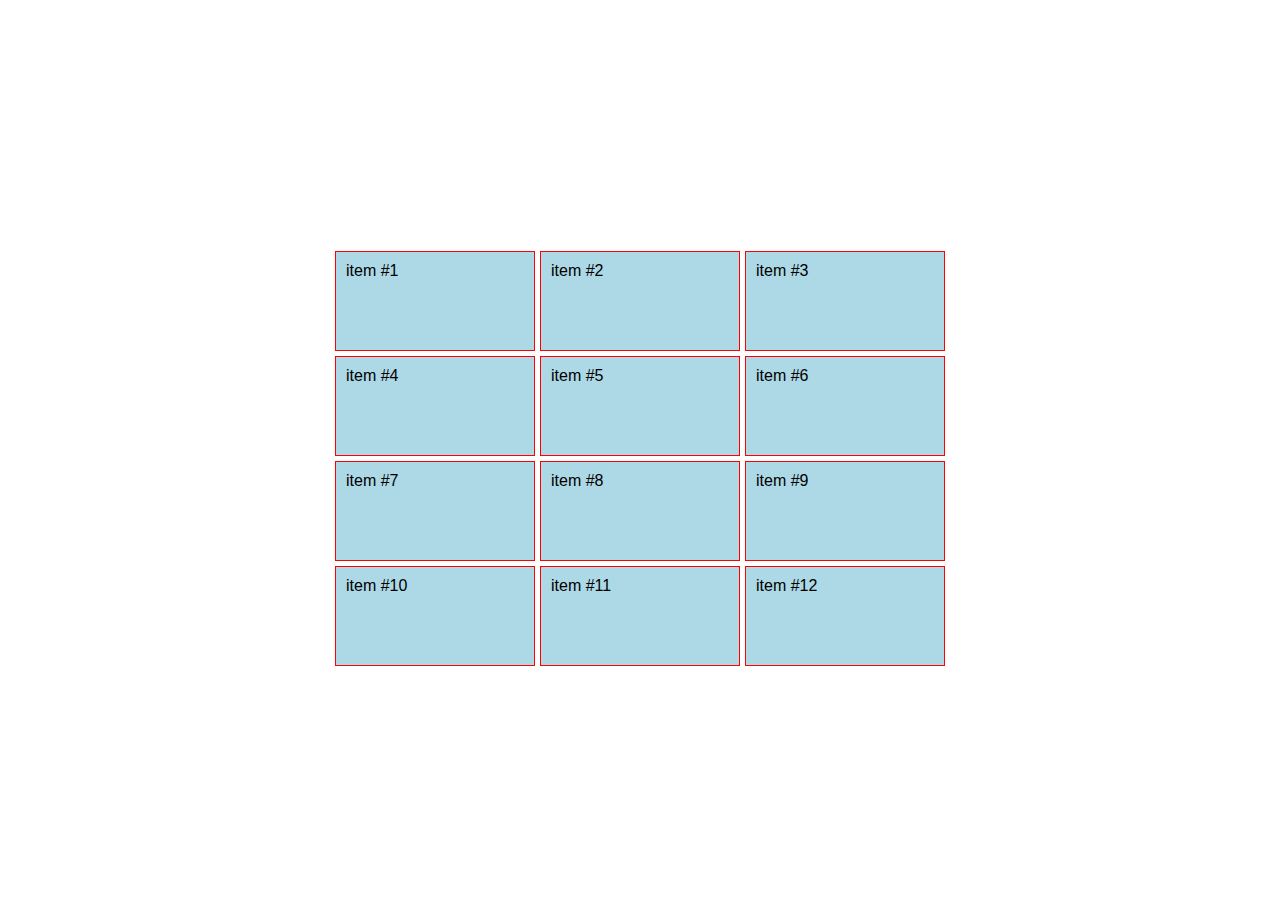
<file: alineacion-contenido/index.html>
<!DOCTYPE html>
<html lang="en">
<head>
  <meta charset="UTF-8">
  <title>Tamaño de item en filas</title>
  <style>
    body {
      font-family: Arial;
    }
    .container {
      display: grid;
      grid-gap: 5px;
      height: 100vh;
      grid-template-columns: repeat(3, 200px);
      grid-template-rows: repeat(4, 100px);

      /*justify-content | align-content: start end center stretch space-around space-between space-evenly;*/
      justify-content: center;
      align-content: center;
      /*justify-items : start end center stretch;*/
      /*justify-items: center;*/
      /*align-items: start end center stretch;*/
      /*align-items: start end center stretch;*/
      /*align-items: center;*/
    }
    .item {
      background: lightblue;
      padding: 10px;
      border: 1px solid red;
      /*margin-right: 10px;*/
      /*margin-bottom: 10px;*/
    }
    .item:nth-of-type(5) {
      /*align-self:start;
      justify-self: start;
*/    }


  </style>
</head>
<body>
  <section class="container">
    <div class="item">item #1</div>
    <div class="item">item #2</div>
    <div class="item">item #3</div>
    <div class="item">item #4</div>
    <div class="item">item #5</div>
    <div class="item">item #6</div>
    <div class="item">item #7</div>
    <div class="item">item #8</div>
    <div class="item">item #9</div>
    <div class="item">item #10</div>
    <div class="item">item #11</div>
    <div class="item">item #12</div>
  </section>
</body>
</html>
</file>
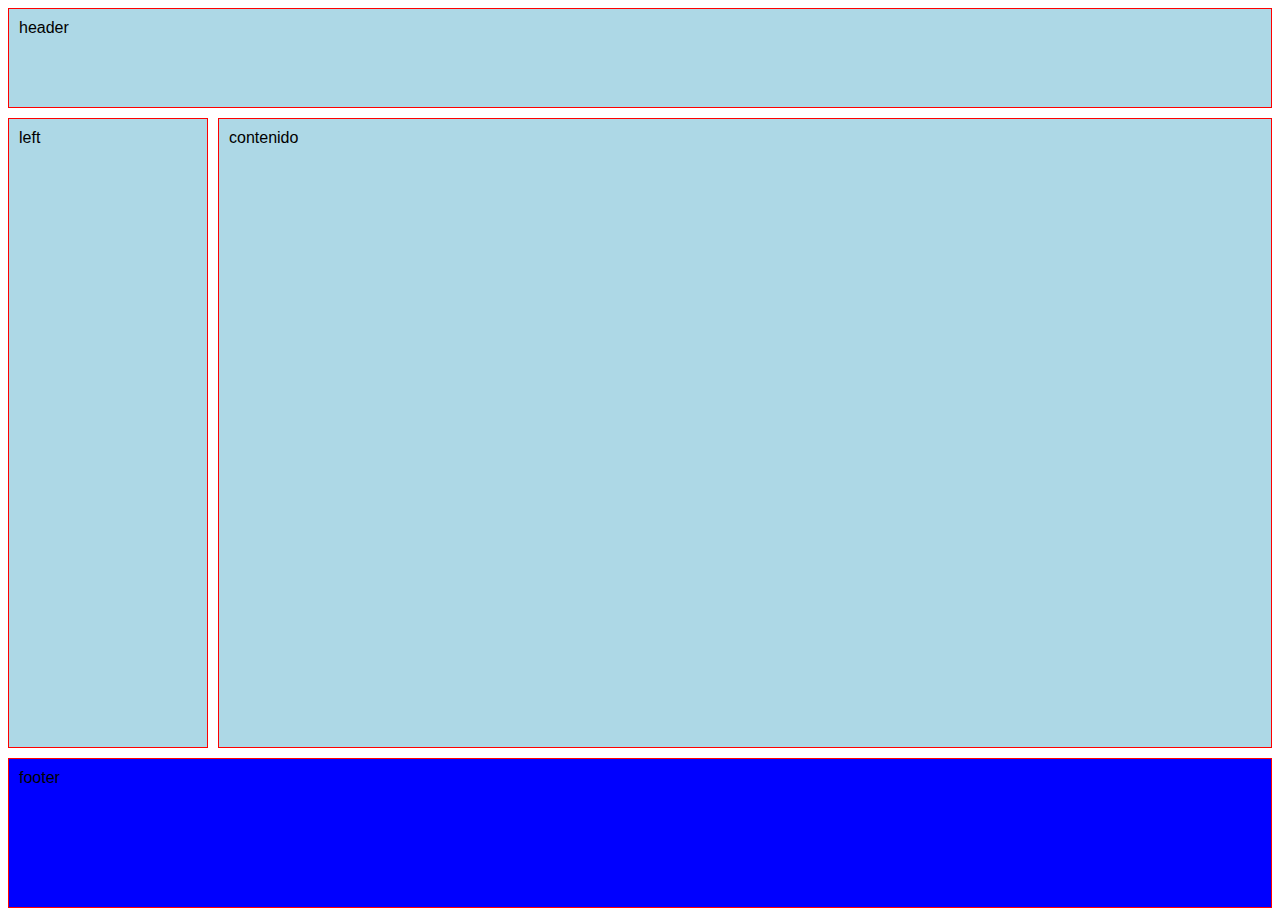
<file: areas/index.html>
<!DOCTYPE html>
<html lang="en">
<head>
  <meta charset="UTF-8">
  <title>Areas</title>
  <style>
    body {
      font-family: Arial;
    }
    .container {
      display: grid;
      /*grid-template-columns: 25% 200px 25%;*/
      /*grid-template-rows: 300px 150px;*/
      /*grid-template: filas / columnas ;*/
      /*fr*/
      /*grid-template: 300px 100px 100px / repeat(4, 1fr);*/
      /*grid-template: 300px 100px 100px / repeat(4, minmax(200px, 1fr));*/
      grid-template: 100px 1fr 150px/ 200px 1fr;
      /*grid-gap: filas columnas;*/
      grid-gap: 10px;
      height: 100vh;
      grid-template-areas: "header header"
                           "left contenido"
                           "footer footer";
    }
    .item {
      background: lightblue;
      padding: 10px;
      border: 1px solid red;
      /*margin-right: 10px;*/
      /*margin-bottom: 10px;*/
    }
    .item:nth-of-type(4) {
      background: blue;
      overflow: auto;
      /*display: subgrid;*/
      /*display: inline-grid;*/
      display: grid;
      grid-template: 50px 50px 50px / 200px 200px 200px;
    }
    .item .item {
      background: yellow;
    }
    .header {
      grid-area: header;
    }
    .left {
      grid-area: left;
    }
    .contenido {
      grid-area: contenido;

    }
    .footer {
      grid-area: footer;

    }
  </style>
</head>
<body>
  <section class="container">
    <div class="item header">header</div>
    <div class="item left">left</div>
    <div class="item contenido">contenido</div>
    <div class="item footer">footer</div>
  </section>
</body>
</html>
</file>
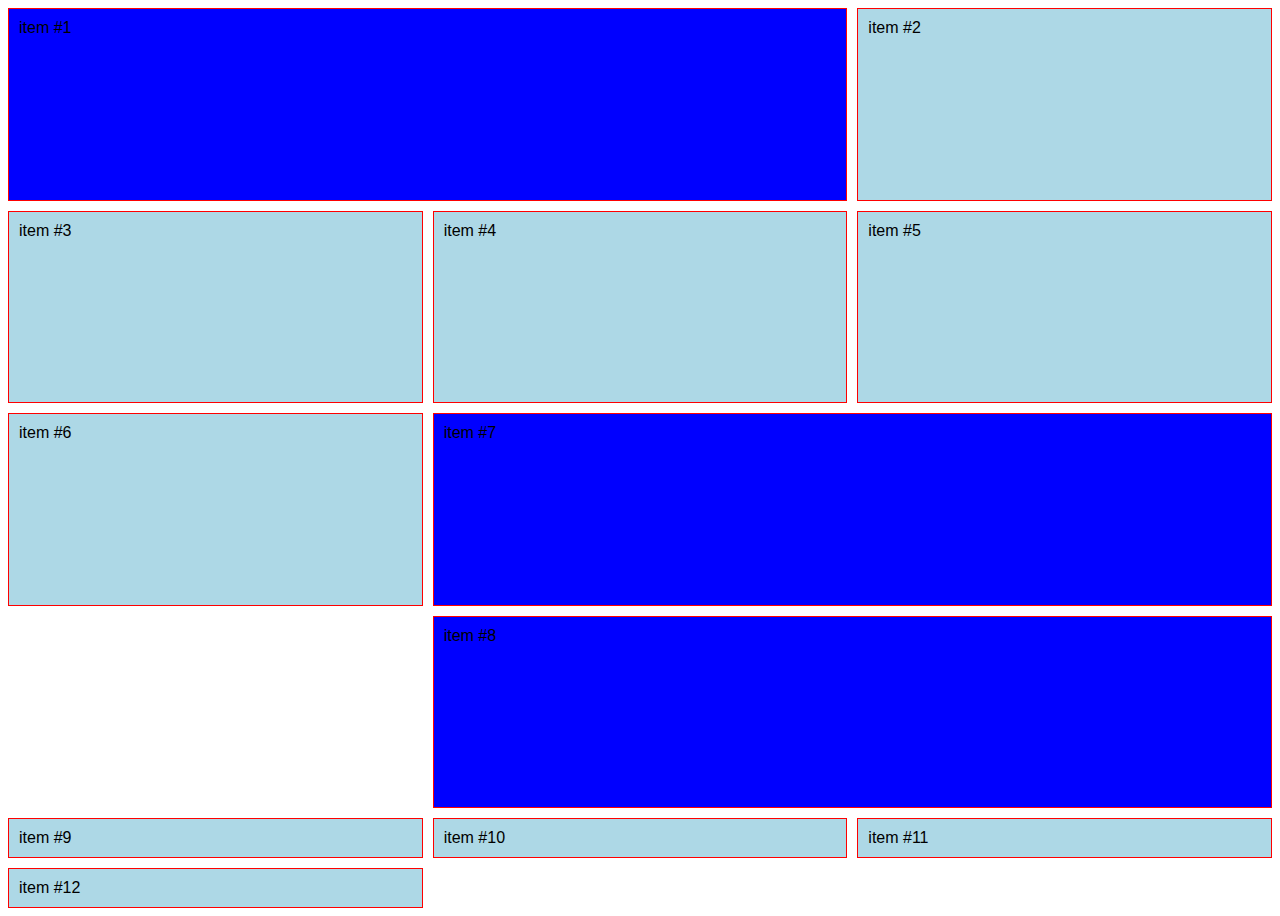
<file: column-size/index.html>
<!DOCTYPE html>
<html lang="en">
<head>
  <meta charset="UTF-8">
  <title>Tamaño de item en columnas</title>
  <style>
    body {
      font-family: Arial;
    }
    .container {
      display: grid;
      grid-template-columns: repeat(3, 1fr);
      grid-template-rows: repeat(4, 1fr);
      /*grid-template: filas / columnas ;*/
      /*fr*/
      /*grid-template: 300px 100px 100px / repeat(4, 1fr);*/
      /*grid-template: 300px 100px 100px / repeat(4, minmax(200px, 1fr));*/
      /*grid-template: 100px 1fr 150px/ 200px 1fr;*/
      /*grid-gap: filas columnas;*/
      grid-gap: 10px;
      height: 100vh;
    }
    .item {
      background: lightblue;
      padding: 10px;
      border: 1px solid red;
      /*margin-right: 10px;*/
      /*margin-bottom: 10px;*/
    }
    .item:nth-of-type(1) {
      background: blue;
      /* decimos en que linea termina, no cuantas columnas ocupa*/
      grid-column-start: 1;
      grid-column-end: 3;
    }
    .item:nth-of-type(8) {
      background: blue;
      /* decimos en que linea termina, no cuantas columnas ocupa*/
      grid-column: 2 / 4;
    }
    .item:nth-of-type(7) {
      background: blue;
      /* si no se que numero de espacios va a ocupar uso span, para que ocupen todas las columnas usar -1 */
      grid-column: 2 / span 2;
    }
  </style>
</head>
<body>
  <section class="container">
    <div class="item">item #1</div>
    <div class="item">item #2</div>
    <div class="item">item #3</div>
    <div class="item">item #4</div>
    <div class="item">item #5</div>
    <div class="item">item #6</div>
    <div class="item">item #7</div>
    <div class="item">item #8</div>
    <div class="item">item #9</div>
    <div class="item">item #10</div>
    <div class="item">item #11</div>
    <div class="item">item #12</div>
  </section>
</body>
</html>
</file>
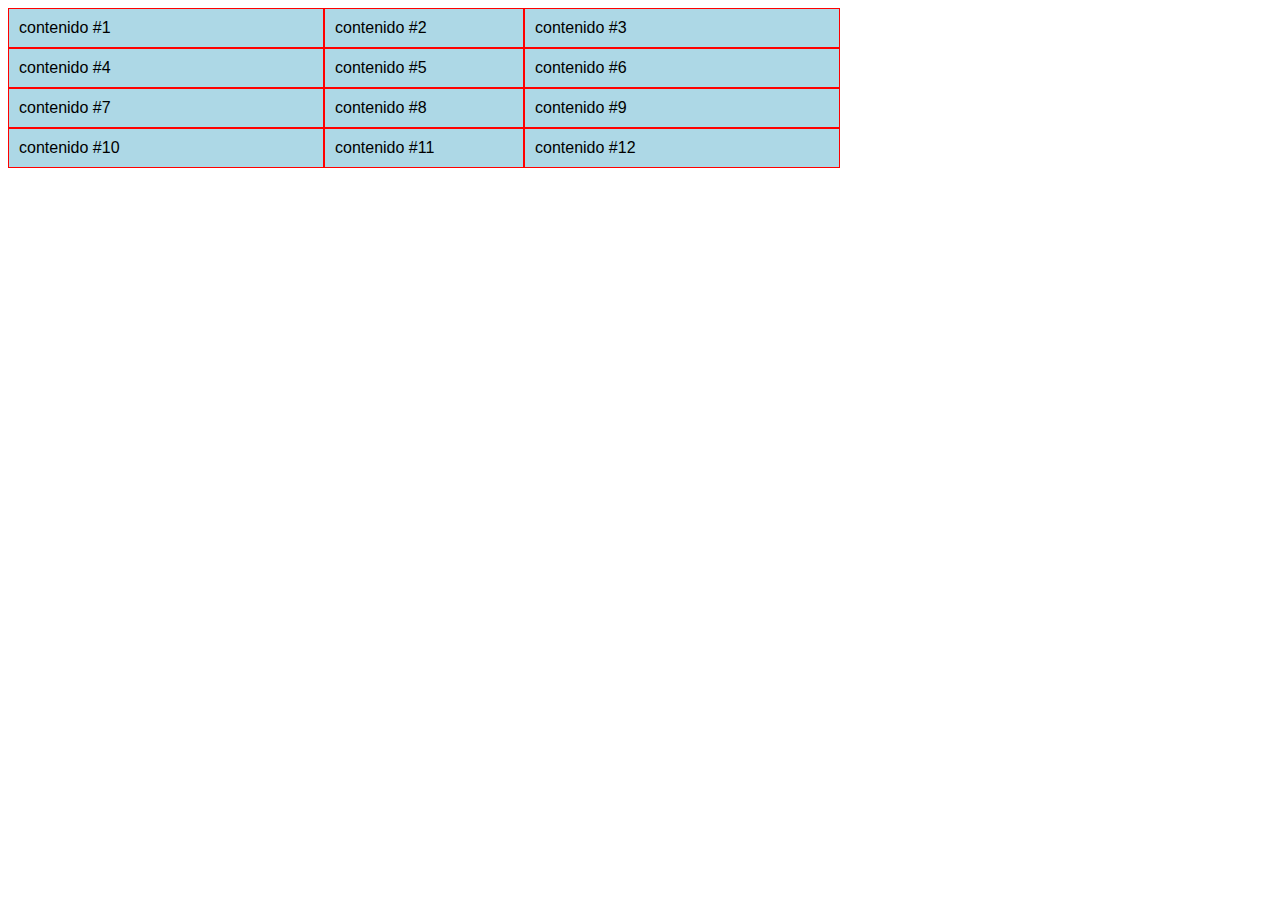
<file: columnas/index.html>
<!DOCTYPE html>
<html lang="en">
<head>
  <meta charset="UTF-8">
  <title>Columnas</title>
  <style>
    body {
      font-family: Arial;
    }
    .container {
      display: grid;
      grid-template-columns: 25% 200px 25%;
    }
    .item {
      background: lightblue;
      padding: 10px;
      border: 1px solid red;
    }
  </style>
</head>
<body>
  <section class="container">
    <div class="item">contenido #1</div>
    <div class="item">contenido #2</div>
    <div class="item">contenido #3</div>
    <div class="item">contenido #4</div>
    <div class="item">contenido #5</div>
    <div class="item">contenido #6</div>
    <div class="item">contenido #7</div>
    <div class="item">contenido #8</div>
    <div class="item">contenido #9</div>
    <div class="item">contenido #10</div>
    <div class="item">contenido #11</div>
    <div class="item">contenido #12</div>
  </section>
</body>
</html>
</file>
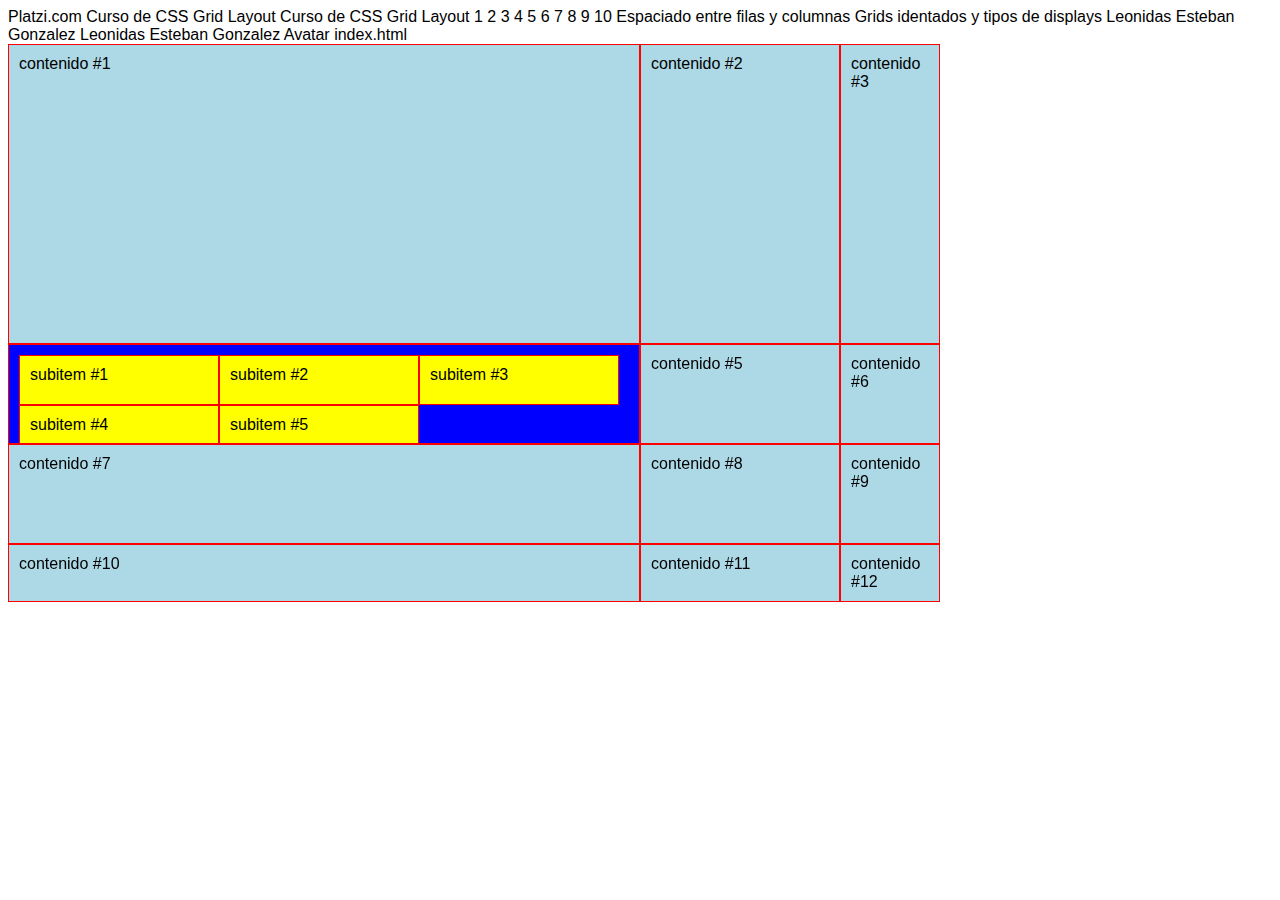
<file: displays/index.html>
Platzi.com
Curso de CSS Grid Layout
Curso de CSS Grid Layout
1
2
3
4
5
6
7
8
9
10
Espaciado entre filas y columnas
Grids identados y tipos de displays
Leonidas Esteban Gonzalez
Leonidas Esteban Gonzalez
Avatar
index.html

<!DOCTYPE html>
<html lang="en">
<head>
  <meta charset="UTF-8">
  <title>Displays</title>
  <style>
    body {
      font-family: Arial;
    }
    .container {
      display: grid;
      /*grid-template-columns: 25% 200px 25%;*/
      /*grid-template-rows: 300px 150px;*/
      /*grid-template: filas / columnas ;*/
      grid-template: 300px 100px 100px / 50% 200px 100px;
    }
    .item {
      background: lightblue;
      padding: 10px;
      border: 1px solid red;
    }
    .item:nth-of-type(4) {
      background: blue;
      overflow: auto;
      /*display: subgrid;*/
      /*display: inline-grid;*/
      display: grid;
      grid-template: 50px 50px 50px / 200px 200px 200px;
    }
    .item .item {
      background: yellow;
    }
  </style>
</head>
<body>
  <section class="container">
    <div class="item">contenido #1</div>
    <div class="item">contenido #2</div>
    <div class="item">contenido #3</div>
    <div class="item">
      <div class="item">subitem #1</div>
      <div class="item">subitem #2</div>
      <div class="item">subitem #3</div>
      <div class="item">subitem #4</div>
      <div class="item">subitem #5</div>
    </div>
    <div class="item">contenido #5</div>
    <div class="item">contenido #6</div>
    <div class="item">contenido #7</div>
    <div class="item">contenido #8</div>
    <div class="item">contenido #9</div>
    <div class="item">contenido #10</div>
    <div class="item">contenido #11</div>
    <div class="item">contenido #12</div>
  </section>
</body>
</html>
</file>
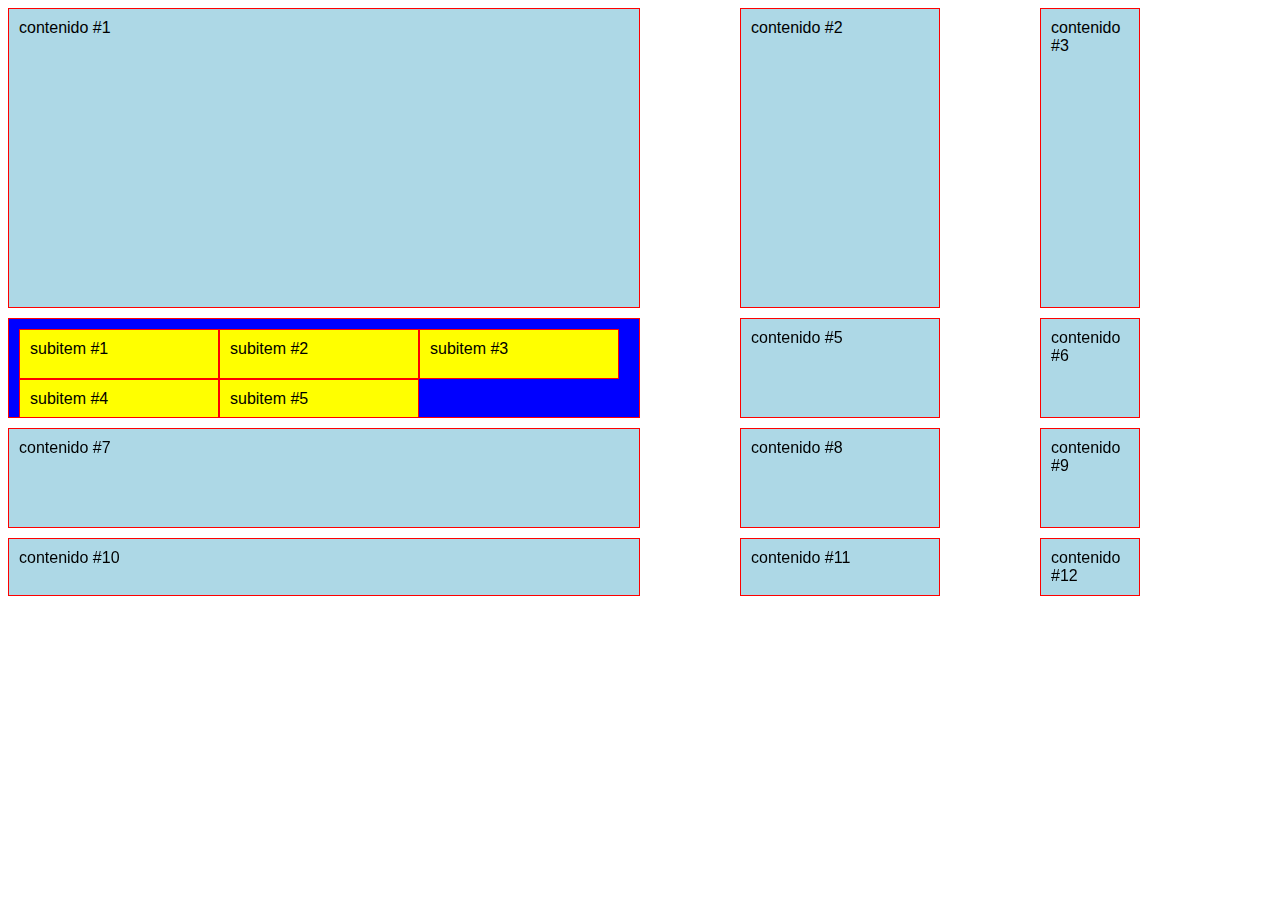
<file: espaciado/index.html>
<!DOCTYPE html>
<html lang="en">
<head>
  <meta charset="UTF-8">
  <title>Displays</title>
  <style>
    body {
      font-family: Arial;
    }
    .container {
      display: grid;
      /*grid-template-columns: 25% 200px 25%;*/
      /*grid-template-rows: 300px 150px;*/
      /*grid-template: filas / columnas ;*/
      grid-template: 300px 100px 100px / 50% 200px 100px;
      grid-column-gap: 30px;
      grid-row-gap: 50px;
      /*sintaxis resumida*/
      grid-gap: 10px 100px;
    }
    .item {
      background: lightblue;
      padding: 10px;
      border: 1px solid red;
    }
    .item:nth-of-type(4) {
      background: blue;
      overflow: auto;
      /*display: subgrid;*/
      /*display: inline-grid;*/
      display: grid;
      grid-template: 50px 50px 50px / 200px 200px 200px;
    }
    .item .item {
      background: yellow;
    }
  </style>
</head>
<body>
  <section class="container">
    <div class="item">contenido #1</div>
    <div class="item">contenido #2</div>
    <div class="item">contenido #3</div>
    <div class="item">
      <div class="item">subitem #1</div>
      <div class="item">subitem #2</div>
      <div class="item">subitem #3</div>
      <div class="item">subitem #4</div>
      <div class="item">subitem #5</div>
    </div>
    <div class="item">contenido #5</div>
    <div class="item">contenido #6</div>
    <div class="item">contenido #7</div>
    <div class="item">contenido #8</div>
    <div class="item">contenido #9</div>
    <div class="item">contenido #10</div>
    <div class="item">contenido #11</div>
    <div class="item">contenido #12</div>
  </section>
</body>
</html>
</file>
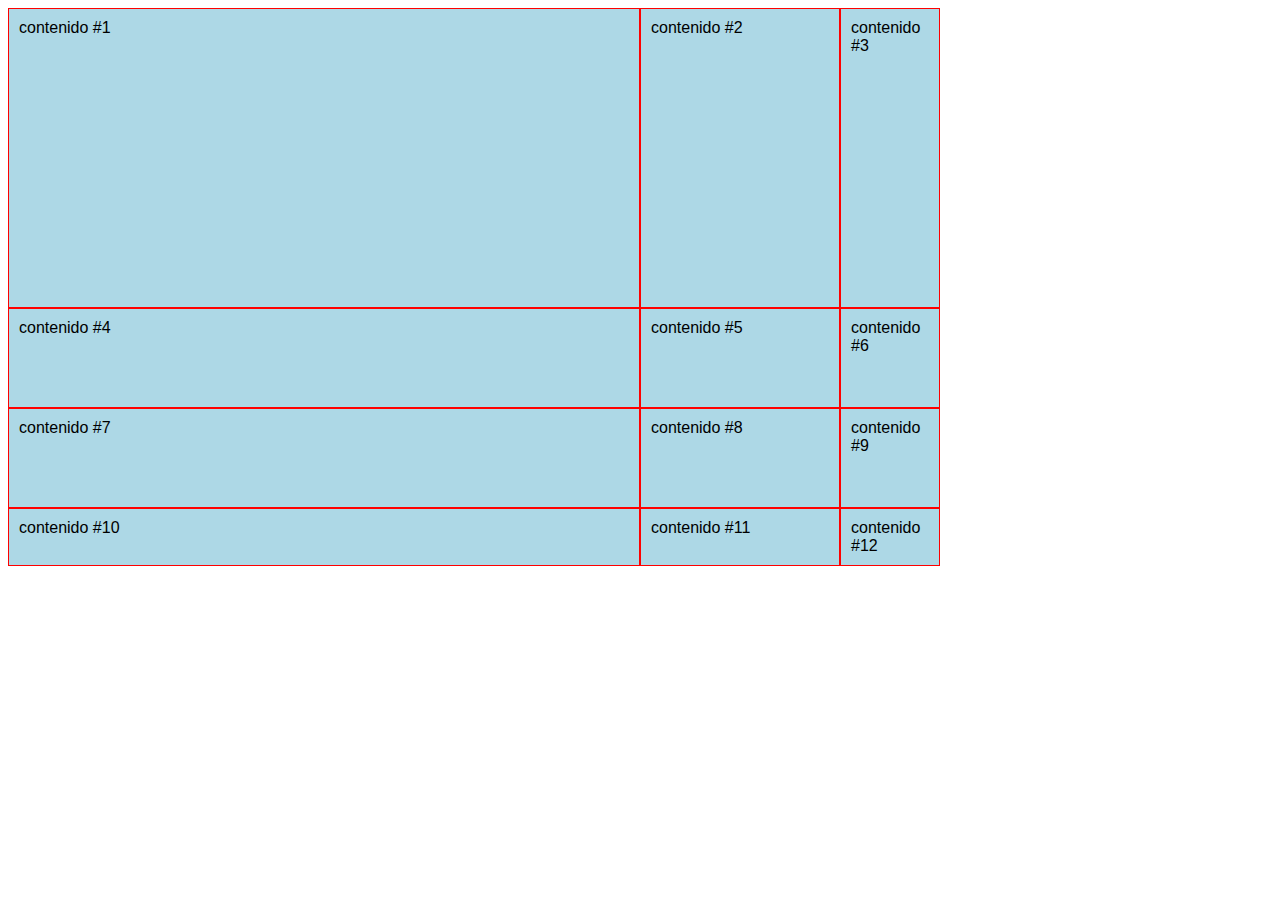
<file: filas/index.html>
<!DOCTYPE html>
<html lang="en">
<head>
  <meta charset="UTF-8">
  <title>Filas</title>
  <style>
    body {
      font-family: Arial;
    }
    .container {
      display: grid;
      /*grid-template-columns: 25% 200px 25%;*/
      /*grid-template-rows: 300px 150px;*/
      /*grid-template: filas / columnas ;*/
      grid-template: 300px 100px 100px / 50% 200px 100px;
    }
    .item {
      background: lightblue;
      padding: 10px;
      border: 1px solid red;
    }
  </style>
</head>
<body>
  <section class="container">
    <div class="item">contenido #1</div>
    <div class="item">contenido #2</div>
    <div class="item">contenido #3</div>
    <div class="item">contenido #4</div>
    <div class="item">contenido #5</div>
    <div class="item">contenido #6</div>
    <div class="item">contenido #7</div>
    <div class="item">contenido #8</div>
    <div class="item">contenido #9</div>
    <div class="item">contenido #10</div>
    <div class="item">contenido #11</div>
    <div class="item">contenido #12</div>
  </section>
</body>
</html>
</file>
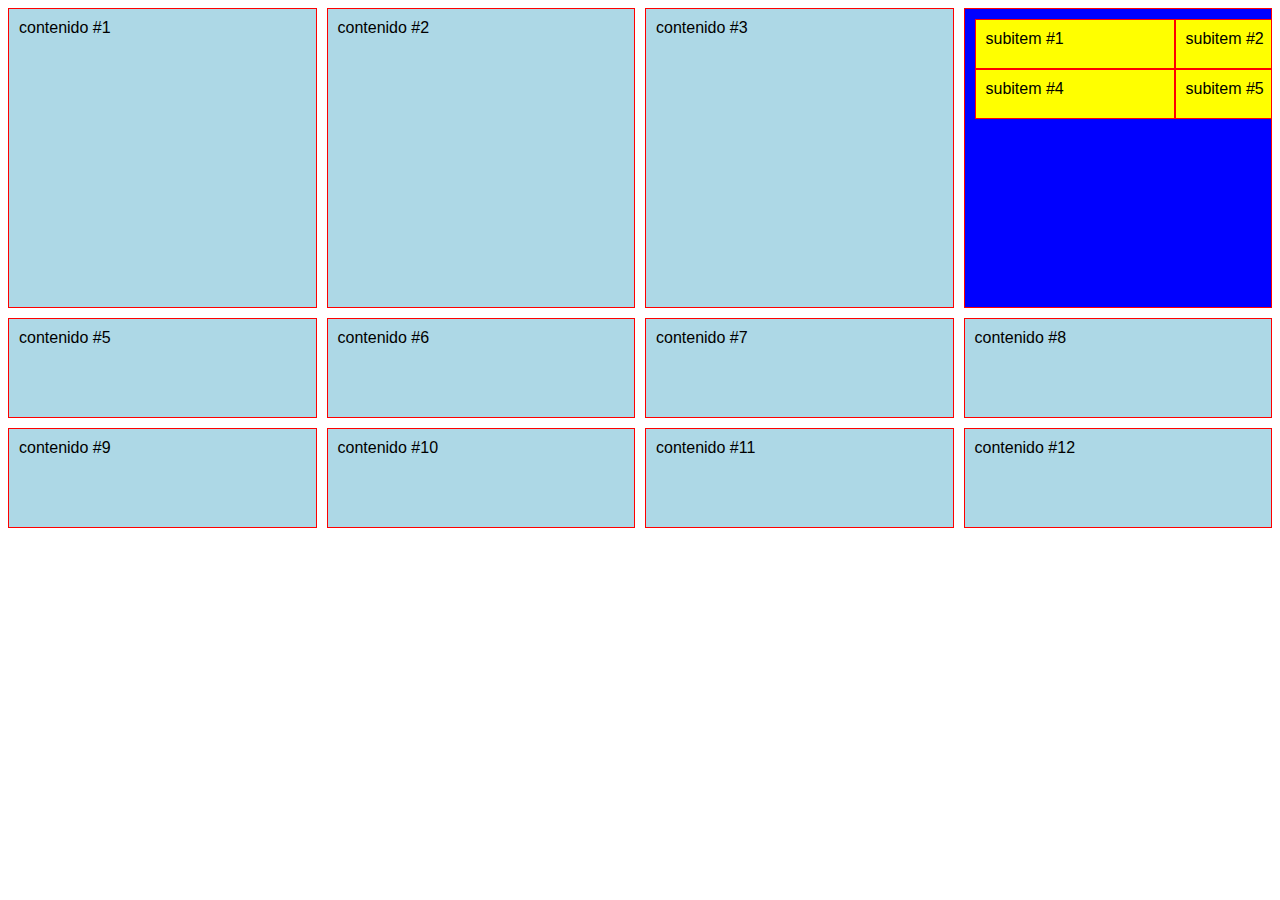
<file: fracciones/index.html>
<!DOCTYPE html>
<html lang="en">
<head>
  <meta charset="UTF-8">
  <title>Funciones</title>
  <style>
    body {
      font-family: Arial;
    }
    .container {
      display: grid;
      /*grid-template-columns: 25% 200px 25%;*/
      /*grid-template-rows: 300px 150px;*/
      /*grid-template: filas / columnas ;*/
      /*fr*/
      /*grid-template: 300px 100px 100px / repeat(4, 1fr);*/
      /*grid-template: 300px 100px 100px / repeat(4, minmax(200px, 1fr));*/
      grid-template: 300px 100px 100px / minmax(200px, 1fr) 1fr 1fr 1fr;
      grid-column-gap: 30px;
      grid-row-gap: 50px;
      /*grid-gap: filas columnas;*/
      grid-gap: 10px;
    }
    .item {
      background: lightblue;
      padding: 10px;
      border: 1px solid red;
      /*margin-right: 10px;*/
      /*margin-bottom: 10px;*/
    }
    .item:nth-of-type(4) {
      background: blue;
      overflow: auto;
      /*display: subgrid;*/
      /*display: inline-grid;*/
      display: grid;
      grid-template: 50px 50px 50px / 200px 200px 200px;
    }
    .item .item {
      background: yellow;
    }
  </style>
</head>
<body>
  <section class="container">
    <div class="item">contenido #1</div>
    <div class="item">contenido #2</div>
    <div class="item">contenido #3</div>
    <div class="item">
      <div class="item">subitem #1</div>
      <div class="item">subitem #2</div>
      <div class="item">subitem #3</div>
      <div class="item">subitem #4</div>
      <div class="item">subitem #5</div>
    </div>
    <div class="item">contenido #5</div>
    <div class="item">contenido #6</div>
    <div class="item">contenido #7</div>
    <div class="item">contenido #8</div>
    <div class="item">contenido #9</div>
    <div class="item">contenido #10</div>
    <div class="item">contenido #11</div>
    <div class="item">contenido #12</div>
  </section>
</body>
</html>
</file>
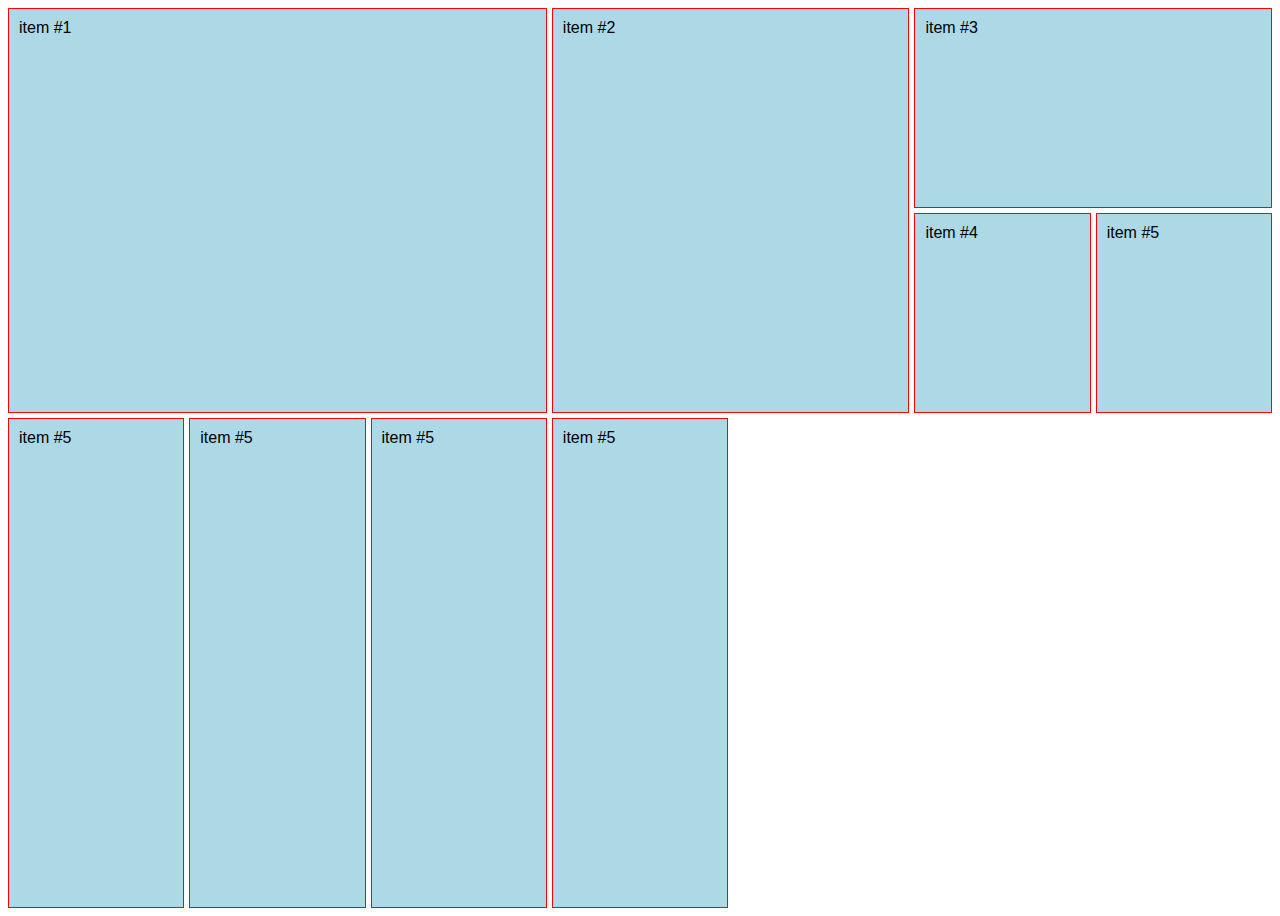
<file: grid-implicito/index.html>
<!DOCTYPE html>
<html lang="en">
<head>
  <meta charset="UTF-8">
  <title>Tamaño de item en filas</title>
  <style>
    body {
      font-family: Arial;
    }
    .container {
      display: grid;
      grid-template-columns: [inicio] 1fr [linea2] 1fr [linea3] 1fr [destacado-end] 1fr [linea5] 1fr [destacado2-end] 1fr [linea7] 1fr [final];
      grid-template-rows: [inicio] 200px [inicio2] 200px [final];
      grid-gap: 5px;
      height: 100vh;
    }
    .item {
      background: lightblue;
      padding: 10px;
      border: 1px solid red;
      /*margin-right: 10px;*/
      /*margin-bottom: 10px;*/
    }
    .item:nth-of-type(1) {
      /*background: blue;
      grid-column-start: 1;
      grid-column-end: 3;*/
      /*grid-column: 1 / span 3;
      grid-row: 1 / span 2;*/
      grid-column: inicio / destacado-end;
      grid-row: inicio / final;
    }
    .item:nth-of-type(2) {
      grid-column: destacado-end / destacado2-end;
      grid-row: inicio / final;
     /* grid-column: 4 / span 2;
      grid-row: 1 / span 2;*/
    }
    .item:nth-of-type(3) {

      grid-column: destacado2-end / final;

    }

  </style>
</head>
<body>
  <section class="container">
    <div class="item">item #1</div>
    <div class="item">item #2</div>
    <div class="item">item #3</div>
    <div class="item">item #4</div>
    <div class="item">item #5</div>
    <div class="item">item #5</div>
    <div class="item">item #5</div>
    <div class="item">item #5</div>
    <div class="item">item #5</div>
  </section>
</body>
</html>
</file>
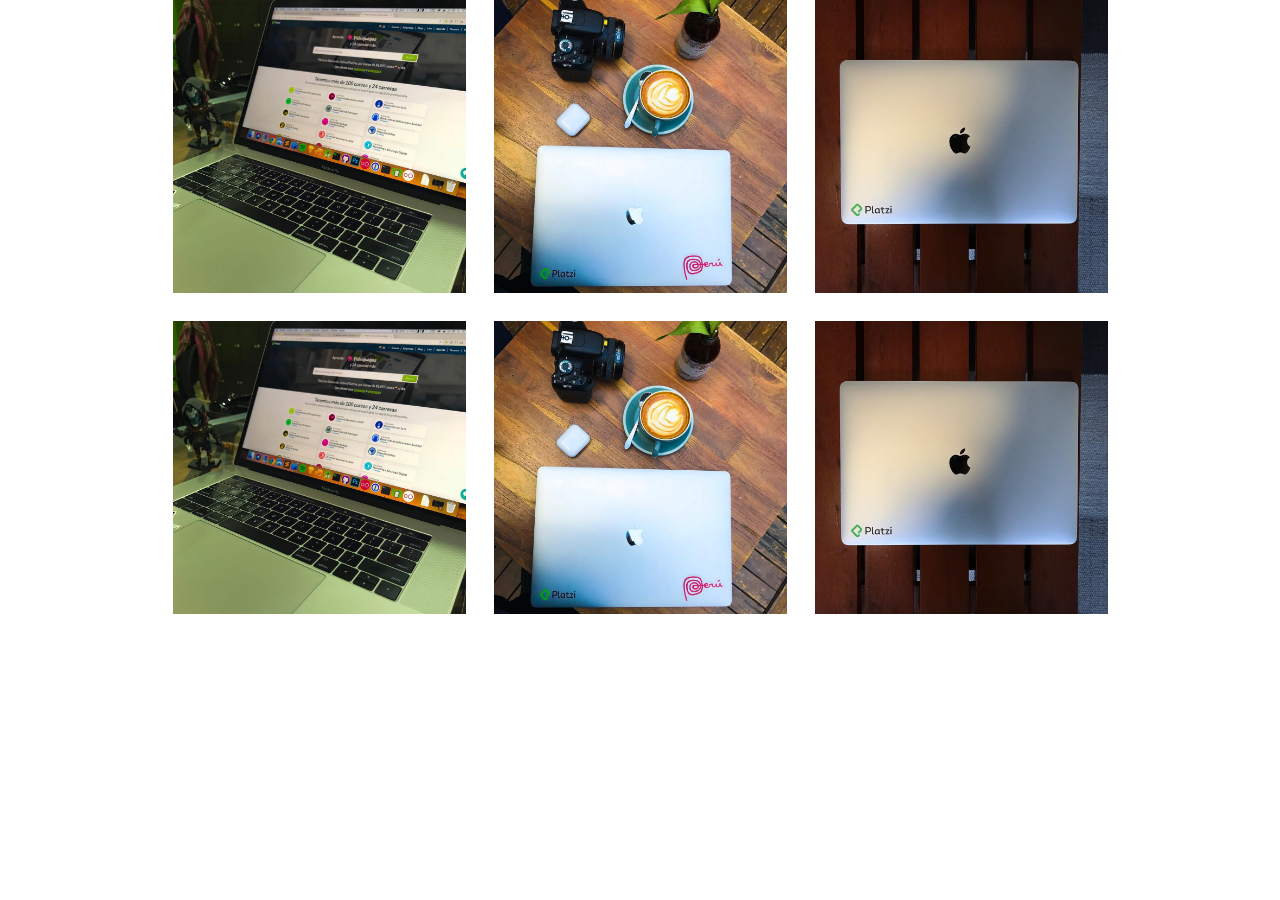
<file: layout-instagram/index.html>
<!DOCTYPE html>
<html lang="en">
<head>
  <meta charset="UTF-8">
  <meta name="viewport" content="width=device-width, initial-scale=1.0">
  <meta http-equiv="X-UA-Compatible" content="ie=edge">
  <title>Instagram</title>
  <style>
    body {
      margin: 0;
      font-family: Arial;
    }
    .post-list {
      display: grid;
      grid-template-columns: repeat(3, minmax(100px, 293px));
      justify-content: center;
      grid-gap: 28px;
    }
    .post {
      cursor: pointer;
      position: relative;
      display: block;
    }
    .post-image {
      margin: 0;
    }
    .post-image img {
      width: 100%;
      vertical-align: top;
    }
    .post-overlay {
      background: rgba(0,0,0, .4);
      position: absolute;
      left: 0;
      right: 0;
      bottom: 0;
      top: 0;
      display: none;
      align-items: center;
      justify-content: center;
      color: white;
      text-align: center;
    }
    .post:hover .post-overlay {
      display: flex;
    }

    .post-likes, .post-comments {
      width: 80px;
      margin: 5px;
      font-weight: bold;
      text-align: center;
      display: inline-block;
    }

    @media screen and (max-width: 768px) {
      .post-list {
        grid-gap: 3px;
      }
    }
  </style>
</head>
<body>
  <section class="post-list">
    <a href="" class="post">
      <figure class="post-image">
        <img src="compu.jpg" alt="">
        <span class="post-overlay">
          <p>
            <span class="post-likes">150</span>
            <span class="post-comments">10</span>
          </p>
        </span>
      </figure>
    </a>
    <a href="" class="post">
      <figure class="post-image">
        <img src="compu2.jpg" alt="">
        <span class="post-overlay">
          <p>
            <span class="post-likes">150</span>
            <span class="post-comments">10</span>
          </p>
        </span>
      </figure>
    </a>
    <a href="" class="post">
      <figure class="post-image">
        <img src="compu3.jpg" alt="">
        <span class="post-overlay">
          <p>
            <span class="post-likes">150</span>
            <span class="post-comments">10</span>
          </p>
        </span>
      </figure>
    </a>
    <a href="" class="post">
      <figure class="post-image">
        <img src="compu.jpg" alt="">
        <span class="post-overlay">
          <p>
            <span class="post-likes">150</span>
            <span class="post-comments">10</span>
          </p>
        </span>
      </figure>
    </a>
    <a href="" class="post">
      <figure class="post-image">
        <img src="compu2.jpg" alt="">
        <span class="post-overlay">
          <p>
            <span class="post-likes">150</span>
            <span class="post-comments">10</span>
          </p>
        </span>
      </figure>
    </a>
    <a href="" class="post">
      <figure class="post-image">
        <img src="compu3.jpg" alt="">
        <span class="post-overlay">
          <p>
            <span class="post-likes">150</span>
            <span class="post-comments">10</span>
          </p>
        </span>
      </figure>
    </a>
      
  </section>
</body>
</html>
</file>
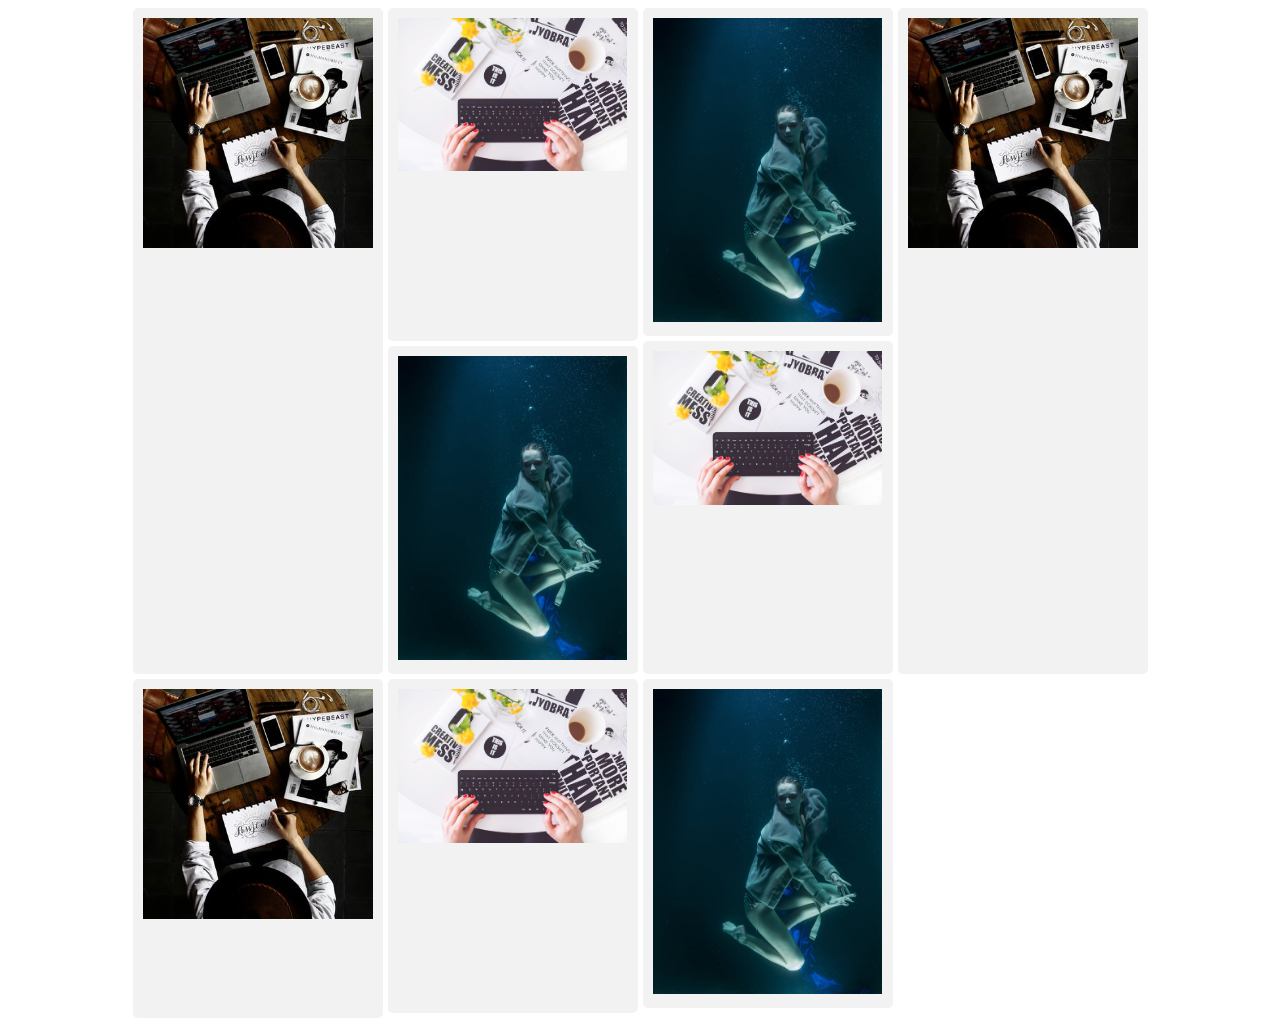
<file: layout-pinterest/index.html>
<!DOCTYPE html>
<html>
<head>
  <meta charset="utf-8" />
  <meta http-equiv="X-UA-Compatible" content="IE=edge">
  <title>layout pinterest</title>
  <meta name="viewport" content="width=device-width, initial-scale=1">
  <style>
    .container {
      display: grid;
      grid-template-columns: repeat(auto-fill, 250px);
      grid-gap: 5px;
      justify-content: center;
    }
    .item {
      border-radius: 5px;
      padding: 10px;
      background: #f2f2f2;
    }
    .item img {
      max-width: 100%;
    }
    
    .level-1 {
      grid-row-end: span 3;
    }
    .level-2 {
      grid-row-end: span 2;
    }
    .level-3 {
      grid-row-end: span 1;
    }


  </style>
</head>
<body>
  <div class="container">
    <div class="item level-1">
      <img src="foto1.jpeg" alt="">
    </div>
    <div class="item level-2">
      <img src="foto2.jpg" alt="">
    </div>
    <div class="item level-3">
      <img src="foto3.jpeg" alt="">
    </div>
    <div class="item level-1">
      <img src="foto1.jpeg" alt="">
    </div>
    <div class="item level-2">
      <img src="foto2.jpg" alt="">
    </div>
    <div class="item level-3">
      <img src="foto3.jpeg" alt="">
    </div>
    <div class="item level-1">
      <img src="foto1.jpeg" alt="">
    </div>
    <div class="item level-2">
      <img src="foto2.jpg" alt="">
    </div>
    <div class="item level-3">
      <img src="foto3.jpeg" alt="">
    </div>
  </div>  
</body>
</html>
</file>
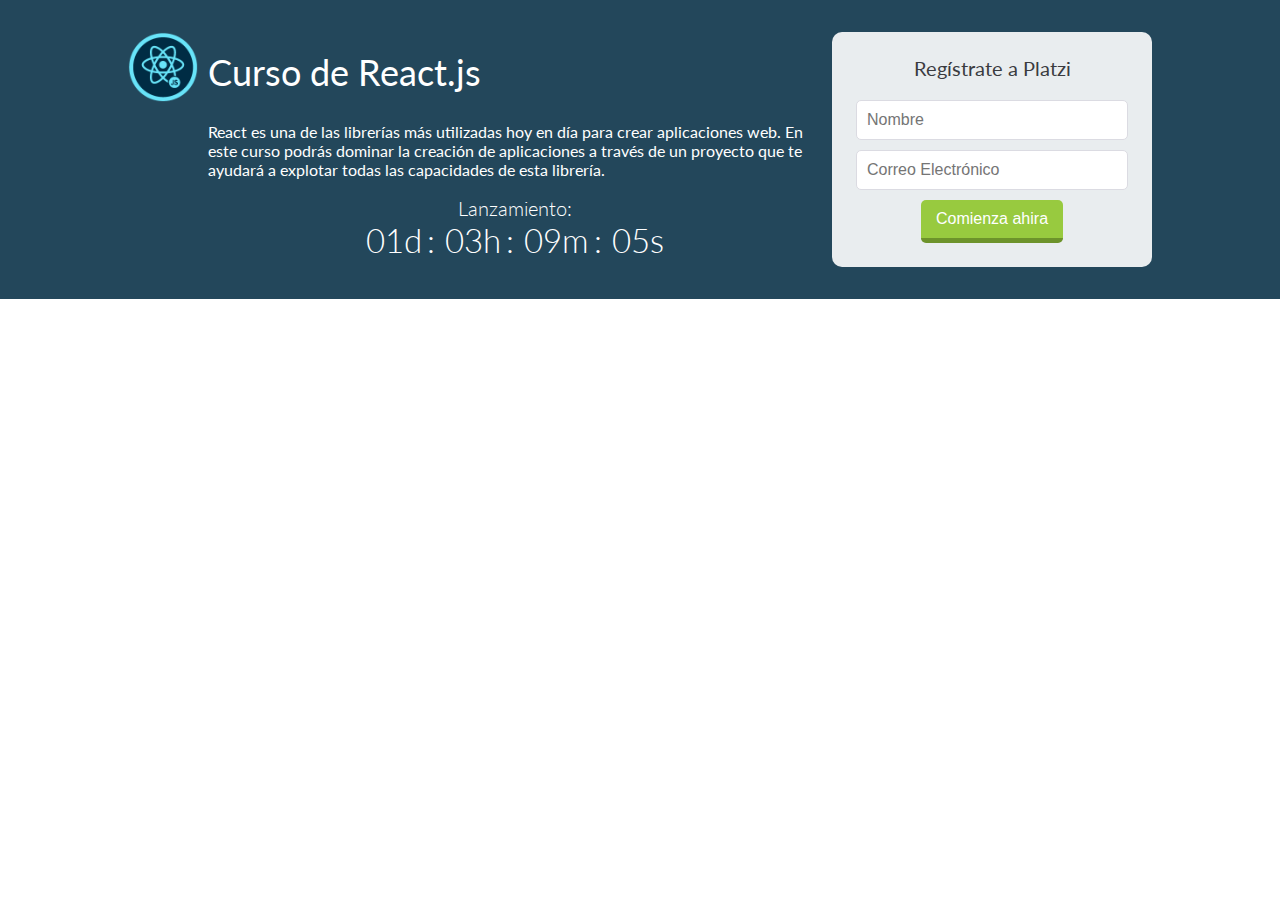
<file: layout-platzi/index.html>
<!DOCTYPE html>
<html lang="en">
<head>
  <meta charset="UTF-8">
  <title>Platzi</title>
  <link href="https://fonts.googleapis.com/css?family=Lato:300,400,700" rel="stylesheet">
  <style>
    body {
      font-family: 'Lato', sans-serif;
      margin: 0;
    }
    .hero {
      background: #23475b;
      color: white;
      padding: 32px 15px;
      display: grid;
      grid-template-columns: minmax(auto, 1024px);
      justify-content: center;
    }
    .hero-container {
      display: grid;
      grid-template-columns: 70px 1fr 320px;
      grid-template-areas: "badge title form"
                           ". description form"
                           ". countdown form";
      grid-gap: 10px;
    }
    .badge {
      grid-area: badge;
    }
    .badge img {
      max-width: 70px;
    }
    .title {
      grid-area: title;
      font-size: 36px;
      font-weight: normal;
      margin: 0;
      display: flex;
      align-items: center;
    }
    .form {
      grid-area: form;
      text-align: center;
      background: rgba(255, 255, 255, .9);
      padding: 1.5em;
      border-radius: 10px;
    }
    .form input {
      width: 100%;
      padding: 10px;
      font-size: 16px;
      border: 1px solid #dbdbe2;
      border-radius: 5px;
      box-sizing: border-box;
      margin-bottom: 10px
    }
    .form p {
      font-size: 20px;
      color: #3a3b3f;
      margin-bottom: 1em;
    }
    .form button {
      background: #98ca3f;
      color: white;
      padding: 10px 15px;
      border-radius: 5px;
      border: none;
      font-size: 16px;
      border-bottom: 5px solid #6d932b;
      display: inline-block;
    }
    .countdown {
      grid-area: countdown;
    }
    .countdown p {
      font-size: 20px;
      text-align: center;
      font-weight: 300;
    }
    .countdown span {
      font-size: 33px;
    }
    .countdown span:after {
      content: ":";
      display: inline-block;
      margin: 0 5px;
    }

    .countdown span:last-child:after {
      display: none;
    }
    p {
      margin: 0;
    }
    .description {
      grid-area: description;
    }

    @media screen and (max-width: 768px) {
      .hero-container {
        grid-template-columns: 70px 1fr;
        grid-template-areas: "badge title"
                             "description description"
                             "form form"
                             "countdown countdown";
      }
    }
  </style>
</head>
<body>
  <div class="hero">
    <div class="hero-container">
      <div class="badge">
        <img src="badge.png" alt="">
      </div>
      <h1 class="title">
        Curso de React.js
      </h1>
      <div class="description">
        <p>React es una de las librerías más utilizadas hoy en día para crear aplicaciones web. En este curso podrás dominar la creación de aplicaciones a través de un proyecto que te ayudará a explotar todas las capacidades de esta librería.</p>
      </div>
      <form action="" class="form">
        <p>Regístrate a Platzi</p>
        <input type="text" placeholder="Nombre">
        <input type="email" placeholder="Correo Electrónico">
        <button type="submit">Comienza ahira</button>
      </form>
      <div class="countdown">
        <p>Lanzamiento:</p>
        <p>
          <span>01d</span>
          <span>03h</span>
          <span>09m</span>
          <span>05s</span>
        </p>
      </div>
    </div>
  </div>
</body>
</html>
</file>
